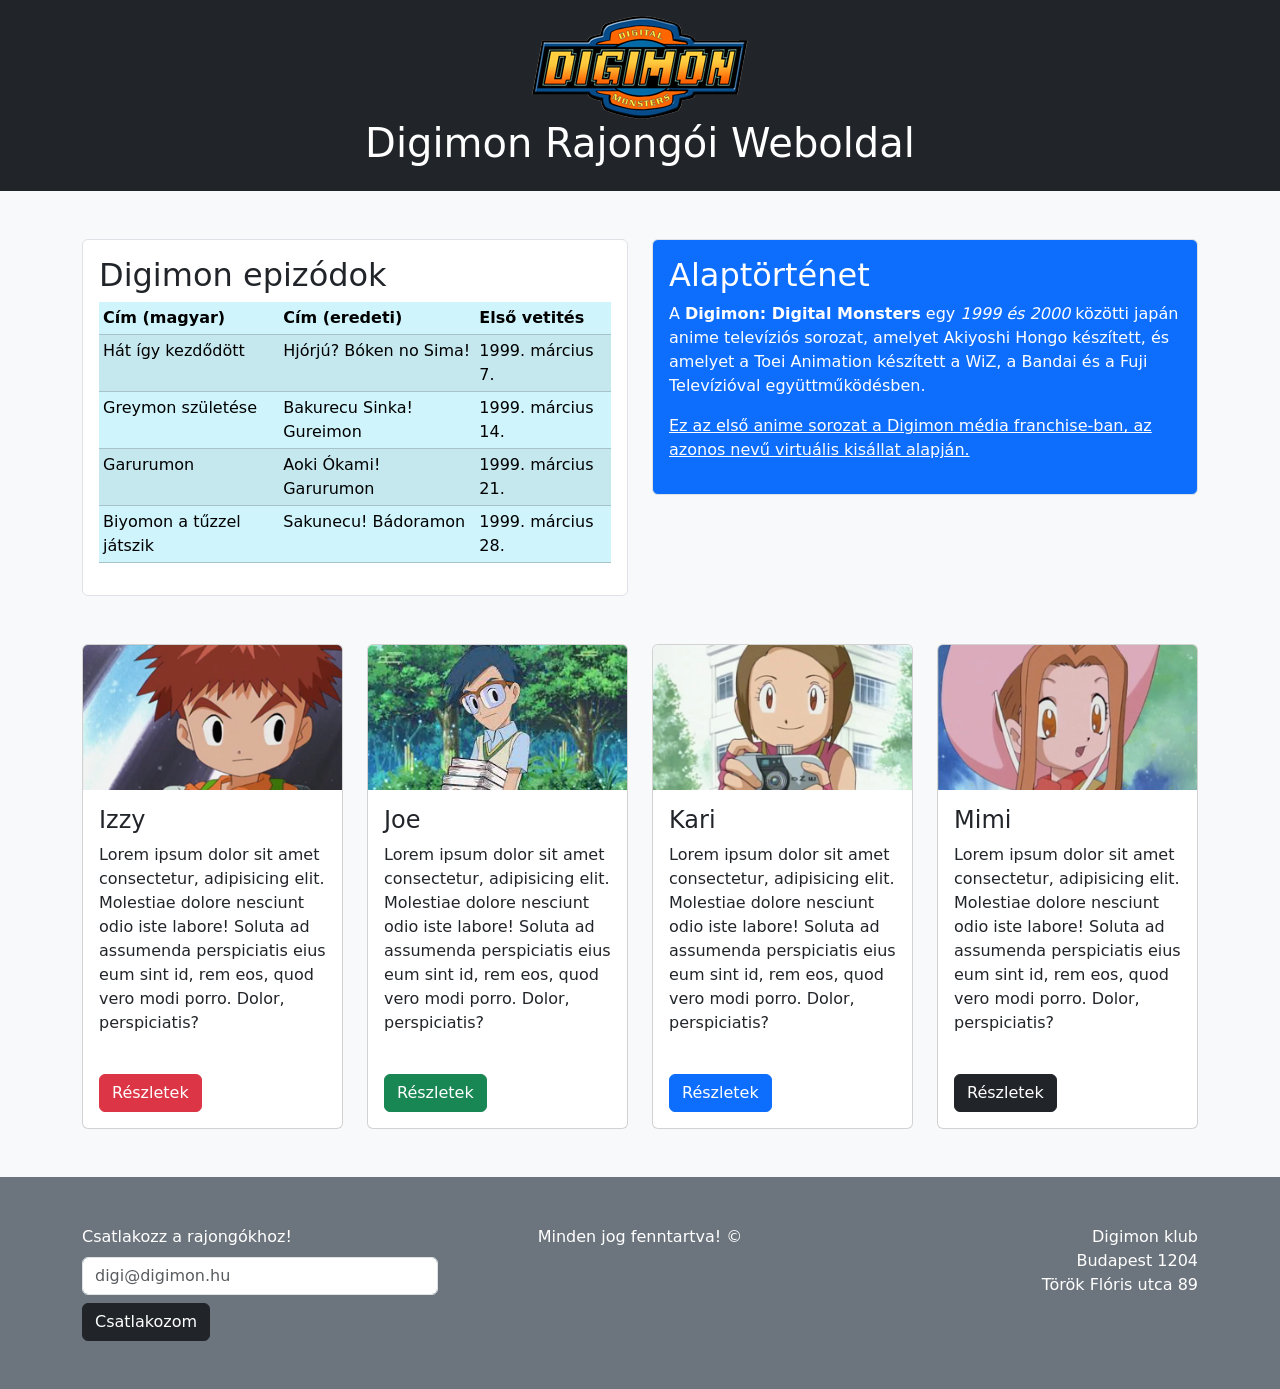
<file: web/digimon/megoldas/index.html>
<!DOCTYPE html>
<html lang="hu">
<head>
    <meta charset="UTF-8">
    <meta http-equiv="X-UA-Compatible" content="IE=edge">
    <meta name="viewport" content="width=device-width, initial-scale=1.0">
    <title>DIGIMON</title>
    <link href="https://cdn.jsdelivr.net/npm/bootstrap@5.1.3/dist/css/bootstrap.min.css" rel="stylesheet">
    <link rel="stylesheet" href="style.css">
</head>
<body class="bg-light">
    <header class="container-fluid bg-dark">
        <div class="row">
            <div class="col-12">
                <div class="text-center pt-3 pb-3">
                    <img src="./img/digimon-logo.png" alt="DIGIMON Logo" title="DIGIMON Logo" class="img-fluid">
                    <h1 class="text-white">Digimon Rajongói Weboldal</h1>
                </div>
            </div>
        </div>
    </header>


    <section class="container mt-5">
        <div class="row">
            <div class="col-12 col-md-6">
                <div class="bg-white p-3 rounded text-dark border">
                    <h2>Digimon epizódok</h2>
                    <div class="table-responsive">
                        <table class="table table-sm table-info table-striped table-hover">
                            <thead>
                                <tr>
                                    <th>Cím (magyar)</th>
                                    <th>Cím (eredeti) </th>
                                    <th>Első vetités</th>
                                </tr>
                            </thead>
                            <tbody>
                                <tr>
                                    <td>Hát így kezdődött </td>
                                    <td>Hjórjú? Bóken no Sima!</td>
                                    <td>1999. március 7.</td>
                                </tr>
                                <tr>
                                    <td>Greymon születése </td>
                                    <td>Bakurecu Sinka! Gureimon</td>
                                    <td>1999. március 14.</td>
                                </tr>
                                <tr>
                                    <td>Garurumon </td>
                                    <td>Aoki Ókami! Garurumon</td>
                                    <td>1999. március 21.</td>
                                </tr>
                                <tr>
                                    <td>Biyomon a tűzzel játszik </td>
                                    <td>Sakunecu! Bádoramon</td>
                                    <td>1999. március 28.</td>
                                </tr>
                            </tbody>
                        </table>
                    </div>
                </div>
            </div>
            <div class="col-12 col-md-6">
                <div class="bg-primary p-3 rounded text-white border">
                    <h2>Alaptörténet</h2>
                    <p>A <b>Digimon: Digital Monsters</b> egy <i>1999 és 2000</i> közötti japán anime televíziós sorozat, 
                        amelyet Akiyoshi Hongo készített, és amelyet a Toei Animation készített a WiZ, a 
                        Bandai és a Fuji Televízióval együttműködésben.</p> 
                        <p><u>Ez az első anime sorozat a 
                        Digimon média franchise-ban, az azonos nevű virtuális kisállat alapján.</u></p>
                   
                </div>
            </div>
        </div>
    </section>

    <main class="container">
        <div class="row">
            <div class="col-12 col-md-6 col-lg-3">
                <div class="card  mt-5 ">
                    <img class="card-img-top" src="./img/izzy.png" alt="Izzy" title="Izzy">
                    <div class="card-body ">
                      <h4 class="card-title">Izzy</h4>
                      <p class="card-text cbMinH">
                          Lorem ipsum dolor sit amet consectetur, adipisicing elit. Molestiae dolore
                           nesciunt odio iste labore! Soluta ad assumenda perspiciatis eius eum sint 
                           id, rem eos, quod vero modi porro. Dolor, perspiciatis?
                      </p>
                      <a href="#" class="btn btn-danger">Részletek</a>
                    </div>
                  </div>
            </div>
            <div class="col-12 col-md-6 col-lg-3">
                <div class="card mt-5 ">
                    <img class="card-img-top" src="./img/joe_kido.jpg" alt="Joe" title="Joe">
                    <div class="card-body ">
                      <h4 class="card-title">Joe</h4>
                      <p class="card-text cbMinH">
                        Lorem ipsum dolor sit amet consectetur, adipisicing elit. Molestiae dolore
                        nesciunt odio iste labore! Soluta ad assumenda perspiciatis eius eum sint 
                        id, rem eos, quod vero modi porro. Dolor, perspiciatis?</p>
                      <a href="#" class="btn btn-success">Részletek</a>
                    </div>
                  </div>
            </div>
            <div class="col-12 col-md-6 col-lg-3">
                <div class="card mt-5 ">
                    <img class="card-img-top" src="./img/kari_mamiya.png" alt="Kari" title="Kari">
                    <div class="card-body ">
                      <h4 class="card-title">Kari</h4>
                      <p class="card-text cbMinH">
                        Lorem ipsum dolor sit amet consectetur, adipisicing elit. Molestiae dolore
                        nesciunt odio iste labore! Soluta ad assumenda perspiciatis eius eum sint 
                        id, rem eos, quod vero modi porro. Dolor, perspiciatis?</p>
                      <a href="#" class="btn btn-primary">Részletek</a>
                    </div>
                  </div>
            </div>
            <div class="col-12 col-md-6 col-lg-3">
                <div class="card mt-5">
                    <img class="card-img-top" src="./img/mimi_tachikawa.png" alt="Mimi" title="Mimi">
                    <div class="card-body ">
                      <h4 class="card-title">Mimi</h4>
                      <p class="card-text cbMinH">
                        Lorem ipsum dolor sit amet consectetur, adipisicing elit. Molestiae dolore
                        nesciunt odio iste labore! Soluta ad assumenda perspiciatis eius eum sint 
                        id, rem eos, quod vero modi porro. Dolor, perspiciatis?</p>
                      <a href="#" class="btn btn-dark">Részletek</a>
                    </div>
                  </div>
            </div>
        </div>
    </main>

    


    <footer class="contaiener-fluid bg-secondary mt-5">
        <div class="container">
            <div class="row pt-5 pb-5 text-white">
                <div class="col-12 col-md-4">
                    <div class="text-left">
                        <form>
                            Csatlakozz a rajongókhoz!
                            <div class="mt-2">
                                <input type="email" placeholder="digi@digimon.hu" class="form-control">
                            </div>
                            <button onclick="alert('Hurrű! Rajongó lettél!');" type="button" class="btn btn-dark mt-2">Csatlakozom</button>
                        </form>
                        
                    </div>
                </div>
                <div class="col-12 col-md-4">
                    <div class="text-center">
                        Minden jog fenntartva! &copy;
                    </div>
                </div>
                <div class="col-12 col-md-4">
                    <div class="text-center text-md-end">
                        Digimon klub<br>
                        Budapest 1204<br>
                        Török Flóris utca 89
                    </div>
                </div>
            </div>
        </div>
    </footer>
</body>
</html>
</file>
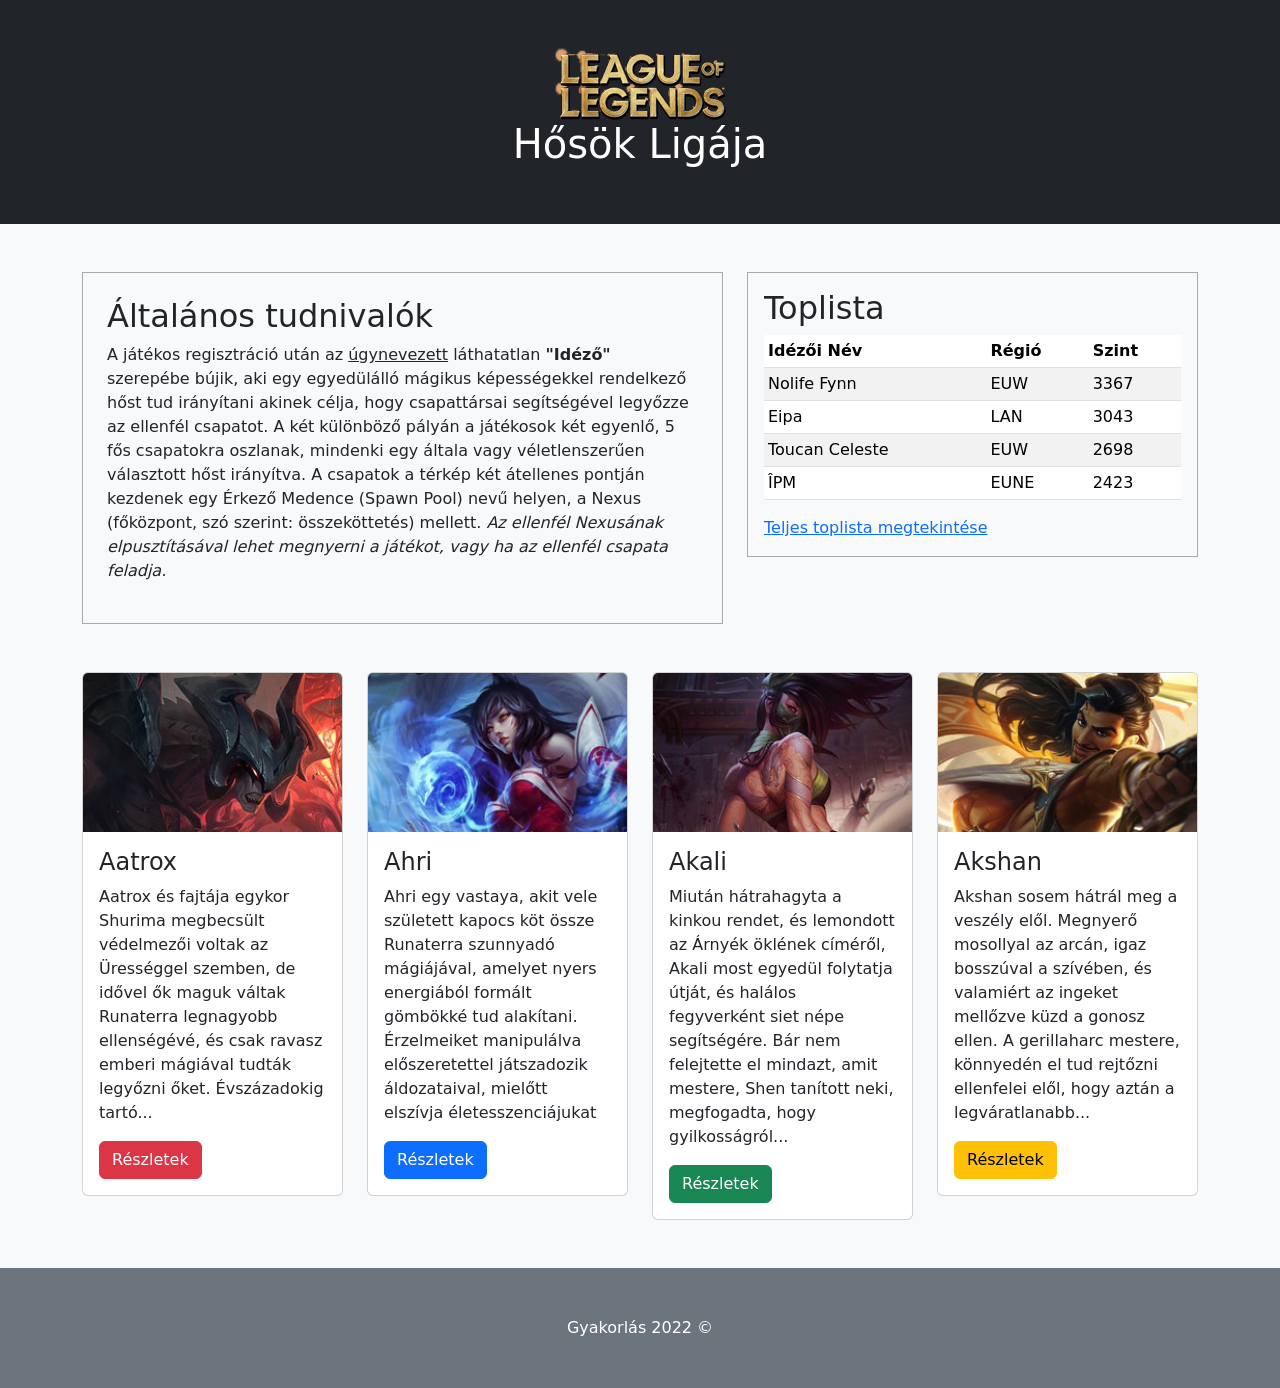
<file: web/leagueOfLegends/megoldas/index.html>
<!DOCTYPE html>
    <html lang="hu">
    <head>
        <meta charset="UTF-8">
        <meta http-equiv="X-UA-Compatible" content="IE=edge">
        <meta name="viewport" content="width=device-width, initial-scale=1.0">
        <title>League Of Legends</title>
        <link href="https://cdn.jsdelivr.net/npm/bootstrap@5.1.3/dist/css/bootstrap.min.css" rel="stylesheet">
        <script src="https://cdn.jsdelivr.net/npm/bootstrap@5.1.3/dist/js/bootstrap.bundle.min.js"></script>
        <link rel="stylesheet" href="style.css">
    </head>
    <body class="bg-light">
        <header class="container-fluid bg-dark">
            <div class="container">
                <div class="row">
                    <div class="col-12">
                        <div class="pt-5 pb-5 text-center">
                            <img src="./img/lol-logo.png" class="img-fluid" alt="LOL logo" title="LOL logo">
                            <h1 class="text-white">Hősök Ligája</h1>
                        </div>
                    </div>
                </div>
            </div>
        </header>

        <main class="container">
            <div class="row">
                <div class="col-12 col-lg-7">
                    <div class=" p-4  mt-5 myBorder">
                        <h2>Általános tudnivalók</h2>
                        <p>A játékos regisztráció után az <u>úgynevezett</u> láthatatlan <b>"Idéző"</b> 
                            szerepébe bújik, aki egy egyedülálló mágikus képességekkel rendelkező hőst 
                            tud irányítani akinek célja, hogy csapattársai segítségével legyőzze az 
                            ellenfél csapatot. A két különböző pályán a játékosok két egyenlő, 
                            5 fős csapatokra oszlanak, mindenki egy általa vagy véletlenszerűen 
                            választott hőst irányítva. A csapatok a térkép két átellenes pontján 
                            kezdenek egy Érkező Medence (Spawn Pool) nevű helyen, a Nexus 
                            (főközpont, szó szerint: összeköttetés) mellett. <i>Az ellenfél Nexusának 
                            elpusztításával lehet megnyerni a játékot, vagy ha az ellenfél csapata 
                            feladja.</i></p>
                    </div>
                </div>
                <div class="col-12 col-lg-5">
                    <div class="p-3 mt-5 myBorder">
                        <div class="table-responsive">
                            <h2>Toplista</h2>
                            <table class="table  table-sm table-hover table-striped">
                                <thead>
                                    <tr>
                                        <th>Idézői Név</th>
                                        <th>Régió</th>
                                        <th>Szint</th>
                                    </tr>
                                </thead>
                                <tbody>
                                    <tr>
                                        <td>Nolife Fynn</td>
                                        <td>EUW</td>
                                        <td>3367</td>
                                    </tr>
                                    <tr>
                                        <td>Eipa</td>
                                        <td>LAN</td>
                                        <td>3043</td>
                                    </tr>
                                    <tr>
                                        <td>Toucan Celeste</td>
                                        <td>EUW</td>
                                        <td>2698</td>
                                    </tr>
                                    <tr>
                                        <td>ÎPM</td>
                                        <td>EUNE</td>
                                        <td>2423</td>
                                    </tr>
                                </tbody>
                            </table>
                        </div>
                        <a href="https://lols.gg/hu/leaderboards/level/all/" target="_blank">Teljes toplista megtekintése</a>
                    </div>
                </div>
            </div>
        </main>


        <section class="container ">
            <div class="row">
                <div class="col-12 col-md-6 col-lg-3">
                    <div class="card mt-5 myCard">
                        <img class="card-img-top" src="./img/aatrox.jpg" alt="Aatrox">
                        <div class="card-body">
                          <h4 class="card-title">Aatrox</h4>
                          <p class="card-text">Aatrox és fajtája egykor Shurima megbecsült védelmezői voltak az Ürességgel szemben, de idővel ők maguk váltak Runaterra legnagyobb ellenségévé, és csak ravasz emberi mágiával tudták legyőzni őket. Évszázadokig tartó...</p>
                          <a href="#" class="btn btn-danger">Részletek</a>
                        </div>
                      </div>
                </div>
                <div class="col-12 col-md-6 col-lg-3">
                    <div class="card mt-5 myCard">
                        <img class="card-img-top" src="./img/ahri.jpg" alt="Ahri">
                        <div class="card-body">
                          <h4 class="card-title">Ahri</h4>
                          <p class="card-text">Ahri egy vastaya, akit vele született kapocs köt össze Runaterra szunnyadó mágiájával, amelyet nyers energiából formált gömbökké tud alakítani. Érzelmeiket manipulálva előszeretettel játszadozik áldozataival, mielőtt elszívja életesszenciájukat</p>
                          <a href="#" class="btn btn-primary">Részletek</a>
                        </div>
                      </div>
                </div>
                <div class="col-12 col-md-6 col-lg-3">
                    <div class="card mt-5 myCard">
                        <img class="card-img-top" src="./img/akali.jpg" alt="Akali">
                        <div class="card-body">
                          <h4 class="card-title">Akali</h4>
                          <p class="card-text">Miután hátrahagyta a kinkou rendet, és lemondott az Árnyék öklének címéről, Akali most egyedül folytatja útját, és halálos fegyverként siet népe segítségére. Bár nem felejtette el mindazt, amit mestere, Shen tanított neki, megfogadta, hogy gyilkosságról...</p>
                          <a href="#" class="btn btn-success">Részletek</a>
                        </div>
                      </div>
                </div>
                <div class="col-12 col-md-6 col-lg-3">
                    <div class="card mt-5 myCard">
                        <img class="card-img-top" src="./img/akshan_v2.jpg" alt="Akshan">
                        <div class="card-body">
                          <h4 class="card-title">Akshan</h4>
                          <p class="card-text">Akshan sosem hátrál meg a veszély elől. Megnyerő mosollyal az arcán, igaz bosszúval a szívében, és valamiért az ingeket mellőzve küzd a gonosz ellen. A gerillaharc mestere, könnyedén el tud rejtőzni ellenfelei elől, hogy aztán a legváratlanabb...</p>
                          <a href="#" class="btn btn-warning">Részletek</a>
                        </div>
                      </div>
                </div>
            </div>
        </section>

        <footer class="container-fluid bg-secondary mt-5">
            <div class="container">
                <div class="row">
                    <div class="col-12 text-center text-white pt-5 pb-5">
                        Gyakorlás 2022 &copy;
                    </div>
                </div>
            </div>
        </footer>
    </body>
    </html>
</file>
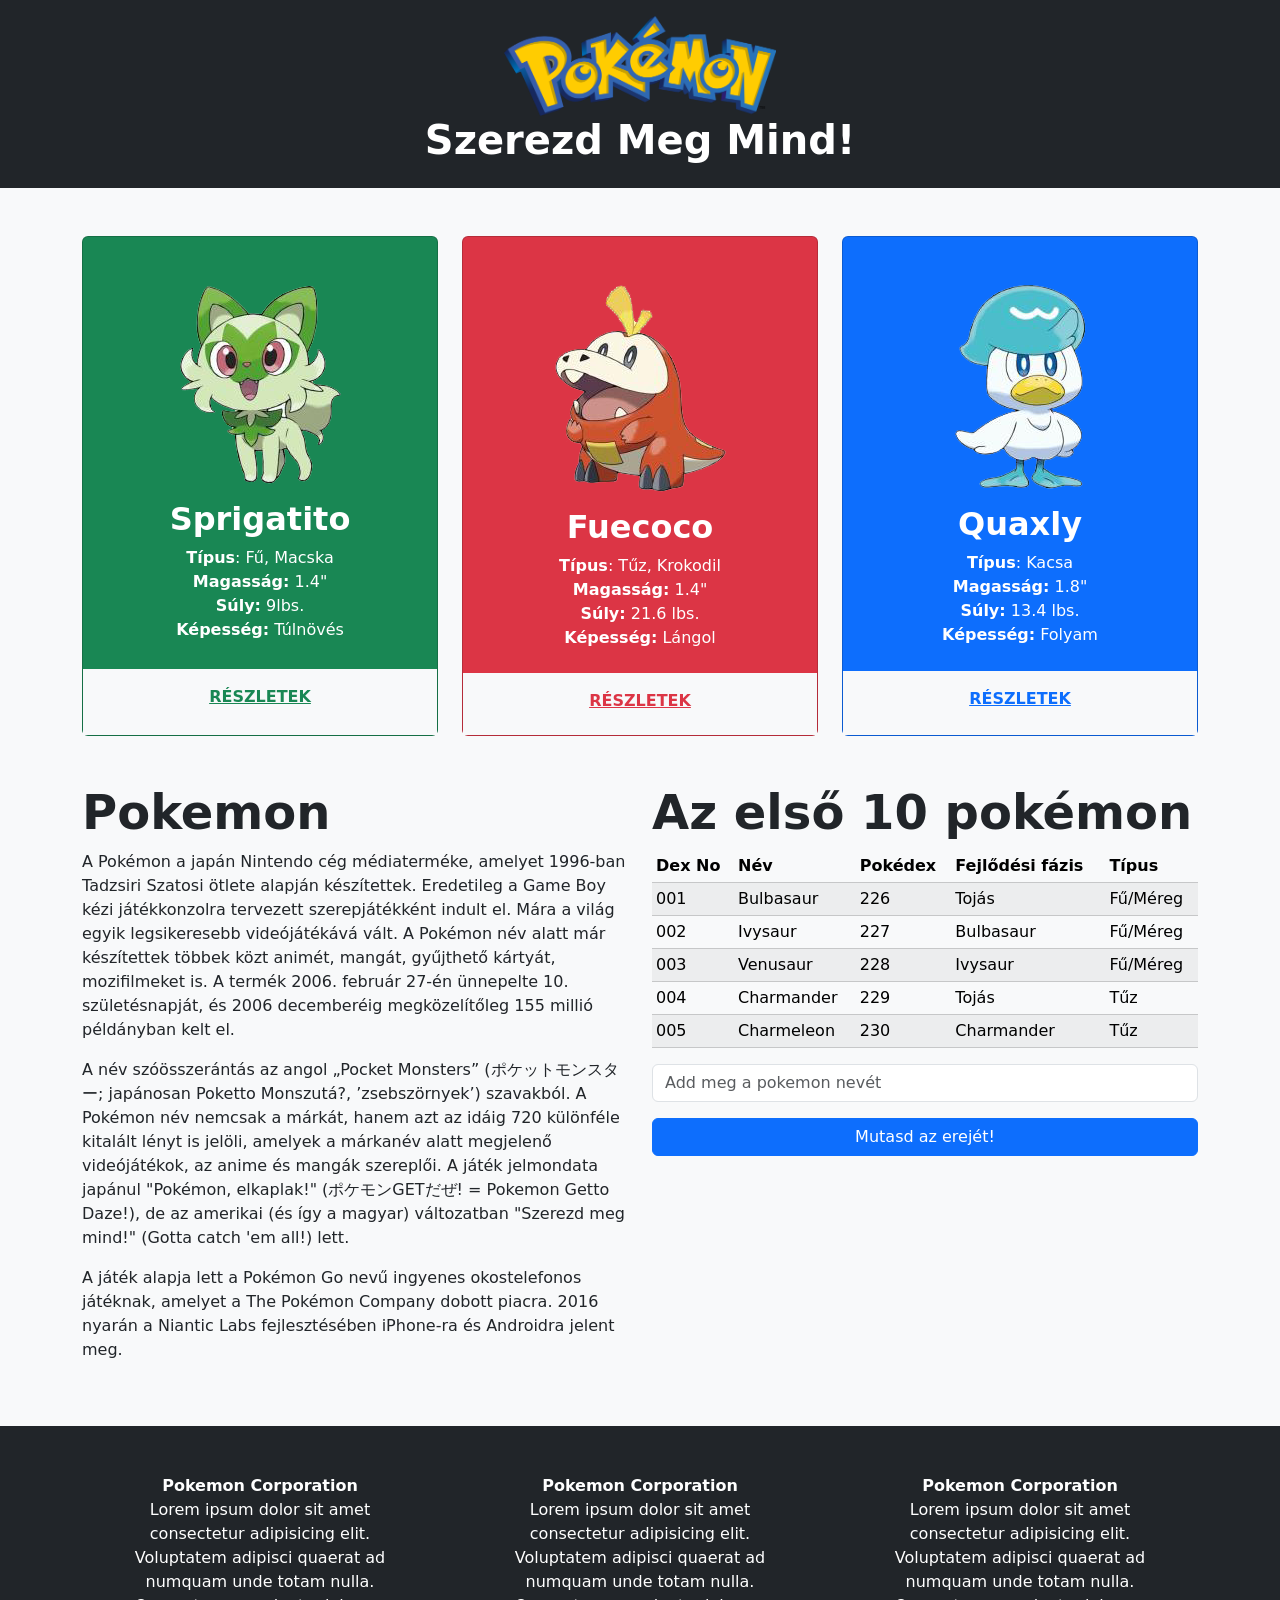
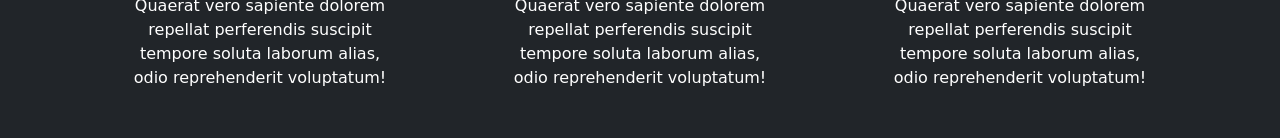
<file: web/pokemon/megoldas/index.html>
<!DOCTYPE html>
<html lang="hu">
<head>
    <meta charset="UTF-8">
    <meta http-equiv="X-UA-Compatible" content="IE=edge">
    <meta name="viewport" content="width=device-width, initial-scale=1.0">
    <title>Pokemon</title>
    <link href="https://cdn.jsdelivr.net/npm/bootstrap@5.1.3/dist/css/bootstrap.min.css" rel="stylesheet">
    <script src="https://cdn.jsdelivr.net/npm/bootstrap@5.1.3/dist/js/bootstrap.bundle.min.js"></script>
    <link rel="stylesheet" href="style.css">
</head>
<body class="bg-light">
    <div class="container-fluid bg-dark">
        <div class="row">
            <div class="col-12 text-center">
                <div class="p-3">
                    <img src="./img/pokemonLogo.png" height="100px" alt="Logo">
                    <h1 class="text-white fw-bold">Szerezd Meg Mind!</h1>
                </div>
            </div>
        </div>
    </div>

    <main class="container ">
        <div class="row">
            <div class="col-12 col-md-4 ">
                <div class="card mt-5 bg-success text-white myHeight">
                    <div class="text-center pt-5">
                        <img src="./img/pok1.png" alt="Pokemon 1">
                    </div>
                    <div class="card-body text-center">
                        <h3 class="fw-bold mySize">Sprigatito</h3>
                        <b>Típus</b>: Fű, Macska<br>
                        <b>Magasság:</b> 1.4"<br>
                        <b>Súly:</b>  9lbs.<br>
                        <b>Képesség:</b> Túlnövés
                    </div>
                    <div class="card-body text-center bg-light">
                       <a href="#" class="text-success fw-bold">RÉSZLETEK</a>
                    </div>
                </div>
            </div>
            <div class="col-12 col-md-4 ">
                <div class="card mt-5 bg-danger text-white myHeight">
                    <div class="text-center pt-5">
                        <img src="./img/pok2.png" alt="Pokemon 2">
                    </div>
                    <div class="card-body text-center">
                        <h3 class="fw-bold mySize">Fuecoco</h3>
                        <b>Típus</b>: Tűz, Krokodil<br>
                        <b>Magasság:</b> 1.4"<br>
                        <b>Súly:</b>  21.6 lbs.<br>
                        <b>Képesség:</b> Lángol
                    </div>
                    <div class="card-body text-center bg-light">
                       <a href="#" class="text-danger fw-bold">RÉSZLETEK</a>
                    </div>
                </div>
            </div>
            <div class="col-12 col-md-4 ">
                <div class="card mt-5 bg-primary text-white myHeight">
                    <div class="text-center pt-5">
                        <img src="./img/pok3.png" alt="Pokemon 3">
                    </div>
                    <div class="card-body text-center">
                        <h3 class="fw-bold mySize">Quaxly</h3>
                        <b>Típus</b>: Kacsa<br>
                        <b>Magasság:</b> 1.8"<br>
                        <b>Súly:</b>  13.4 lbs.<br>
                        <b>Képesség:</b> Folyam
                    </div>
                    <div class="card-body text-center bg-light">
                       <a href="#" class="text-primary fw-bold">RÉSZLETEK</a>
                    </div>
                </div>
            </div>
        </div>
    </main>

    <div class="container mt-5">
        <div class="row">
            <div class="col-12 col-md-6">
                <div>
                    <h4 class="display-5 fw-bold">Pokemon</h4>
                    <p>A Pokémon a japán Nintendo cég médiaterméke, amelyet 1996-ban Tadzsiri Szatosi ötlete alapján készítettek. Eredetileg a Game Boy kézi játékkonzolra tervezett szerepjátékként indult el. Mára a világ egyik legsikeresebb videójátékává vált. A Pokémon név alatt már készítettek többek közt animét, mangát, gyűjthető kártyát, mozifilmeket is. A termék 2006. február 27-én ünnepelte 10. születésnapját, és 2006 decemberéig megközelítőleg 155 millió példányban kelt el.</p>

                    <p>A név szóösszerántás az angol „Pocket Monsters” (ポケットモンスター; japánosan Poketto Monszutá?, ’zsebszörnyek’) szavakból. A Pokémon név nemcsak a márkát, hanem azt az idáig 720 különféle kitalált lényt is jelöli, amelyek a márkanév alatt megjelenő videójátékok, az anime és mangák szereplői. A játék jelmondata japánul "Pokémon, elkaplak!" (ポケモンGETだぜ! = Pokemon Getto Daze!), de az amerikai (és így a magyar) változatban "Szerezd meg mind!" (Gotta catch 'em all!) lett.</p>
                    
                    <p>A játék alapja lett a Pokémon Go nevű ingyenes okostelefonos játéknak, amelyet a The Pokémon Company dobott piacra. 2016 nyarán a Niantic Labs fejlesztésében iPhone-ra és Androidra jelent meg.</p> 
                </div>
            </div>
            <div class="col-12 col-md-6">
                <div class="table-responsive">
                    <h4 class="display-5 fw-bold">Az első 10 pokémon</h4>
                    <table class="table table-sm table-striped table-light">
                        <thead>
                            <tr>
                                <th>Dex No</th>
                                <th>Név</th>
                                <th>Pokédex</th>
                                <th>Fejlődési fázis</th>
                                <th>Típus</th>
                            </tr>
                        </thead>
                        <tbody>
                            <tr>
                                <td>001</td>
                                <td>Bulbasaur</td>
                                <td>226</td>
                                <td>Tojás</td>
                                <td>Fű/Méreg </td>
                            </tr>
                            <tr>
                                <td>002</td>
                                <td>Ivysaur</td>
                                <td>227</td>
                                <td>Bulbasaur</td>
                                <td>Fű/Méreg </td>
                            </tr>
                            <tr>
                                <td>003</td>
                                <td>Venusaur</td>
                                <td>228</td>
                                <td>Ivysaur</td>
                                <td>Fű/Méreg </td>
                            </tr>
                            <tr>
                                <td>004</td>
                                <td>Charmander</td>
                                <td>229</td>
                                <td>Tojás</td>
                                <td>Tűz </td>
                            </tr>
                            <tr>
                                <td>005</td>
                                <td>Charmeleon</td>
                                <td>230</td>
                                <td>Charmander</td>
                                <td>Tűz </td>
                            </tr>
                        </tbody>
                    </table>
                </div>
                <input type="text" placeholder="Add meg a pokemon nevét" id="nev" class="form-control">
                <div class="d-grid">
                    <button type="button" onclick="mutasd();" class="btn btn-block btn-primary mt-3 ">Mutasd az erejét!</button>
                </div>
            </div>
        </div>
    </div>

    <footer class="container-fluid bg-dark text-white mt-5">
        <div class="container">
            <div class="row">
                <div class="col-12 col-md-4 text-center">
                    <div class="p-5">
                        <b>Pokemon Corporation</b><br>
                        Lorem ipsum dolor sit amet consectetur adipisicing elit. Voluptatem adipisci quaerat ad numquam unde totam nulla. Quaerat vero sapiente dolorem repellat perferendis suscipit tempore soluta laborum alias, odio reprehenderit voluptatum!
                    </div>
                </div>
                <div class="col-12 col-md-4 text-center">
                    <div class="p-5">
                        <b>Pokemon Corporation</b><br>
                        Lorem ipsum dolor sit amet consectetur adipisicing elit. Voluptatem adipisci quaerat ad numquam unde totam nulla. Quaerat vero sapiente dolorem repellat perferendis suscipit tempore soluta laborum alias, odio reprehenderit voluptatum!
                    </div>
                </div>
                <div class="col-12 col-md-4 text-center">
                    <div class="p-5">
                        <b>Pokemon Corporation</b><br>
                        Lorem ipsum dolor sit amet consectetur adipisicing elit. Voluptatem adipisci quaerat ad numquam unde totam nulla. Quaerat vero sapiente dolorem repellat perferendis suscipit tempore soluta laborum alias, odio reprehenderit voluptatum!
                    </div>
                </div>
            </div>
        </div>
    </footer>
    <script>
        function mutasd(){
            myName = document.getElementById("nev").value;
            alert("A(z) "+myName+" ereje: 3000");
        }
    </script>
</body>
</html>
</file>
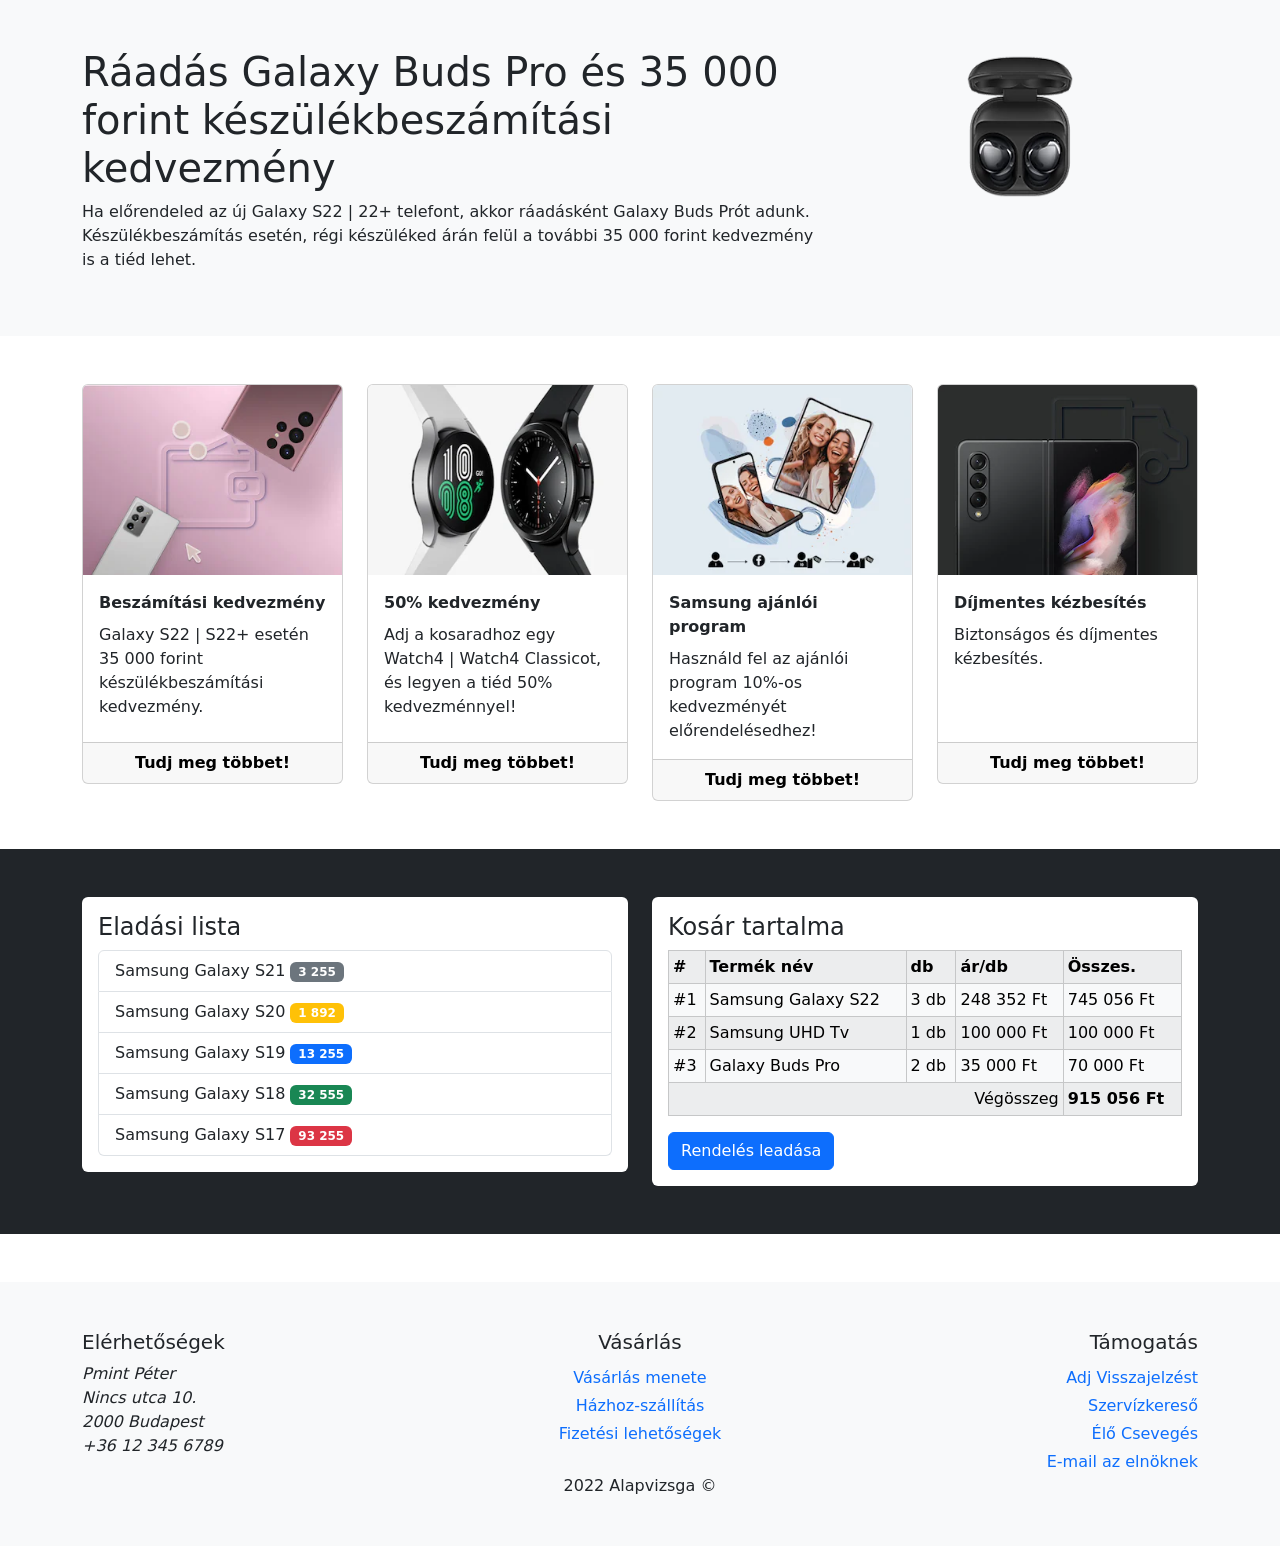
<file: web/samsungBuds/megoldas/index.html>
<!DOCTYPE html>
<html lang="hu">
<head>
    <meta charset="UTF-8">
    <meta http-equiv="X-UA-Compatible" content="IE=edge">
    <meta name="viewport" content="width=device-width, initial-scale=1.0">
    <title>Samsung Buds</title>
    <link href="https://cdn.jsdelivr.net/npm/bootstrap@5.1.3/dist/css/bootstrap.min.css" rel="stylesheet">
    <script src="https://cdn.jsdelivr.net/npm/bootstrap@5.1.3/dist/js/bootstrap.bundle.min.js"></script>
    <link rel="stylesheet" href="style.css">
</head>
<body>
    <!--Jumbotron-->
    <div class="container-fluid bg-light">
        <div class="container pt-5 pb-5">
            <div class="row">
                <div class="col-12 col-md-8">
                    <div>
                        <h1>Ráadás Galaxy Buds Pro és 35 000 forint készülékbeszámítási kedvezmény</h1>
                        <p>Ha előrendeled az új Galaxy S22 | 22+ telefont, akkor ráadásként Galaxy Buds Prót adunk. Készülékbeszámítás esetén, régi készüléked árán felül a további 35 000 forint kedvezmény is a tiéd lehet.</p> 
                    </div>
                </div>
                <div class="col-12 col-md-4">
                    <div>
                        <img src="./img/galaxyBudsPro.webp" alt="Galaxy Buds Pro" title="Galaxy Buds Pro" class="img-fluid">
                    </div>
                </div>
            </div>
        </div>
    </div>

    <!-- Kártyák -->
    <div class="container">
        <div class="row">
            <div class="col-12 col-md-6 col-lg-3">
                <div class="card cardHeight  mt-5">
                    <img src="./img/card1.webp" class="card-img-top" alt="teszt" title="teszt">
                    <div class="card-body">
                      <p class="card-title fw-bold">Beszámítási kedvezmény</p>
                      <p class="card-text">Galaxy S22 | S22+ esetén<br>35 000 forint készülékbeszámítási kedvezmény.</p>
                    </div>
                    <div class="card-footer text-center myCardFooter">
                        <a href="#">Tudj meg többet!</a>
                    </div>
                </div>
            </div>
            <div class="col-12 col-md-6 col-lg-3">
                <div class="card cardHeight  mt-5">
                    <img src="./img/card2.webp" class="card-img-top" alt="teszt" title="teszt">
                    <div class="card-body">
                      <p class="card-title fw-bold">50% kedvezmény</p>
                      <p class="card-text">Adj a kosaradhoz egy Watch4 | Watch4 Classicot, és legyen a tiéd 50% kedvezménnyel!</p>
                    </div>
                    <div class="card-footer text-center myCardFooter">
                        <a href="#">Tudj meg többet!</a>
                    </div>
                </div>
            </div>
            <div class="col-12 col-md-6 col-lg-3">
                <div class="card cardHeight  mt-5">
                    <img src="./img/card3.webp" class="card-img-top" alt="teszt" title="teszt">
                    <div class="card-body">
                        <p class="card-title fw-bold">Samsung ajánlói program</p>
                      <p class="card-text">Használd fel az ajánlói program 10%-os kedvezményét előrendelésedhez!</p>
                    </div>
                    <div class="card-footer text-center myCardFooter">
                        <a href="#">Tudj meg többet!</a>
                    </div>
                </div>
            </div>
            <div class="col-12 col-md-6 col-lg-3">
                <div class="card cardHeight  mt-5">
                    <img src="./img/card4.webp" class="card-img-top" alt="teszt" title="teszt">
                    <div class="card-body">
                        <p class="card-title fw-bold">Díjmentes kézbesítés</p>
                      <p class="card-text">Biztonságos és díjmentes kézbesítés.</p>
                    </div>
                    <div class="card-footer text-center myCardFooter">
                        <a href="#">Tudj meg többet!</a>
                    </div>
                </div>
            </div>
        </div>
    </div>


    <!--valami-->
    <div class="container-fluid bg-dark  mt-5 ">
        <div class="container">
            <div class="row">
                <div class="col-12 col-md-6 mt-5 mb-5">
                    <div class="p-3 bg-white text-dark rounded">
                        <h4>Eladási lista</h4>
                        <ul class="list-group">
                            <li class="list-group-item">Samsung Galaxy S21 <span class="badge bg-secondary">3 255</span></li>
                            <li class="list-group-item">Samsung Galaxy S20 <span class="badge bg-warning">1 892</span></li>
                            <li class="list-group-item">Samsung Galaxy S19 <span class="badge bg-primary">13 255</span></li>
                            <li class="list-group-item">Samsung Galaxy S18 <span class="badge bg-success">32 555</span></li>
                            <li class="list-group-item">Samsung Galaxy S17 <span class="badge bg-danger">93 255</span></li>
                        </ul> 
                    </div>
                </div>
                <div class="col-12 col-md-6 mt-5 mb-5">
                    <div class="p-3 bg-white text-dark rounded">
                        <h4>Kosár tartalma</h4>
                        <div class="table-responsive">
                        <table class="table table-light table-bordered table-sm table-striped table-hower">
                            <tr>
                               <th>#</th>
                               <th>Termék név</th>
                               <th>db</th>
                               <th>ár/db</th>
                               <th>Összes.</th> 
                            </tr>
                            <tr>
                                <td>#1</td>
                                <td>Samsung Galaxy S22</td>
                                <td>3 db</td>
                                <td>248 352 Ft</td>
                                <td>745 056 Ft</td>
                            </tr>
                            <tr>
                                <td>#2</td>
                                <td>Samsung UHD Tv</td>
                                <td>1 db</td>
                                <td>100 000 Ft</td>
                                <td>100 000 Ft</td>
                            </tr>
                            <tr>
                                <td>#3</td>
                                <td>Galaxy Buds Pro</td>
                                <td>2 db</td>
                                <td>35 000 Ft</td>
                                <td>70 000 Ft</td>
                            </tr>
                            <tr>
                                <td colspan="4" class="text-end">Végösszeg</td>
                                <td class="fw-bold">915 056 Ft</td>
                            </tr>
                        </table>
                        </div>
                        <button class="btn btn-primary" onclick="alert('A rendelés sikeresen leadva!');">Rendelés leadása</button>
                    </div>
                </div>
            </div>
        </div>
    </div>

    <!--foooter-->
    <footer class="container-fluid mt-5 bg-light">
        <div class="container pt-5 pb-5">
            <div class="row">
                <div class="col-12 col-md-4">
                    <div class="text-center text-md-start">
                        <h5>Elérhetőségek</h5>
                        <i>Pmint Péter<br>
                        Nincs utca 10.<br>
                        2000 Budapest<br>
                        +36 12 345 6789</i>
                    </div>
                </div>
                <div class="col-12 col-md-4">
                    <div class="text-center">
                        <h5>Vásárlás</h5>
                        <a href="#">Vásárlás menete</a>
                        <a href="#">Házhoz-szállítás</a>
                        <a href="#">Fizetési lehetőségek</a>
                    </div>
                </div>
                <div class="col-12 col-md-4">
                    <div class="text-center text-md-end">
                        <h5>Támogatás</h5>
                        <a href="#">Adj Visszajelzést</a>
                        <a href="#">Szervízkereső</a>
                        <a href="#">Élő Csevegés</a>
                        <a href="#">E-mail az elnöknek</a>
                    </div>
                </div>
                <div class="col-12 text-center">
                    2022 Alapvizsga &copy;
                </div>
            </div>
        </div>
    </footer>


</body>
</html>
</file>
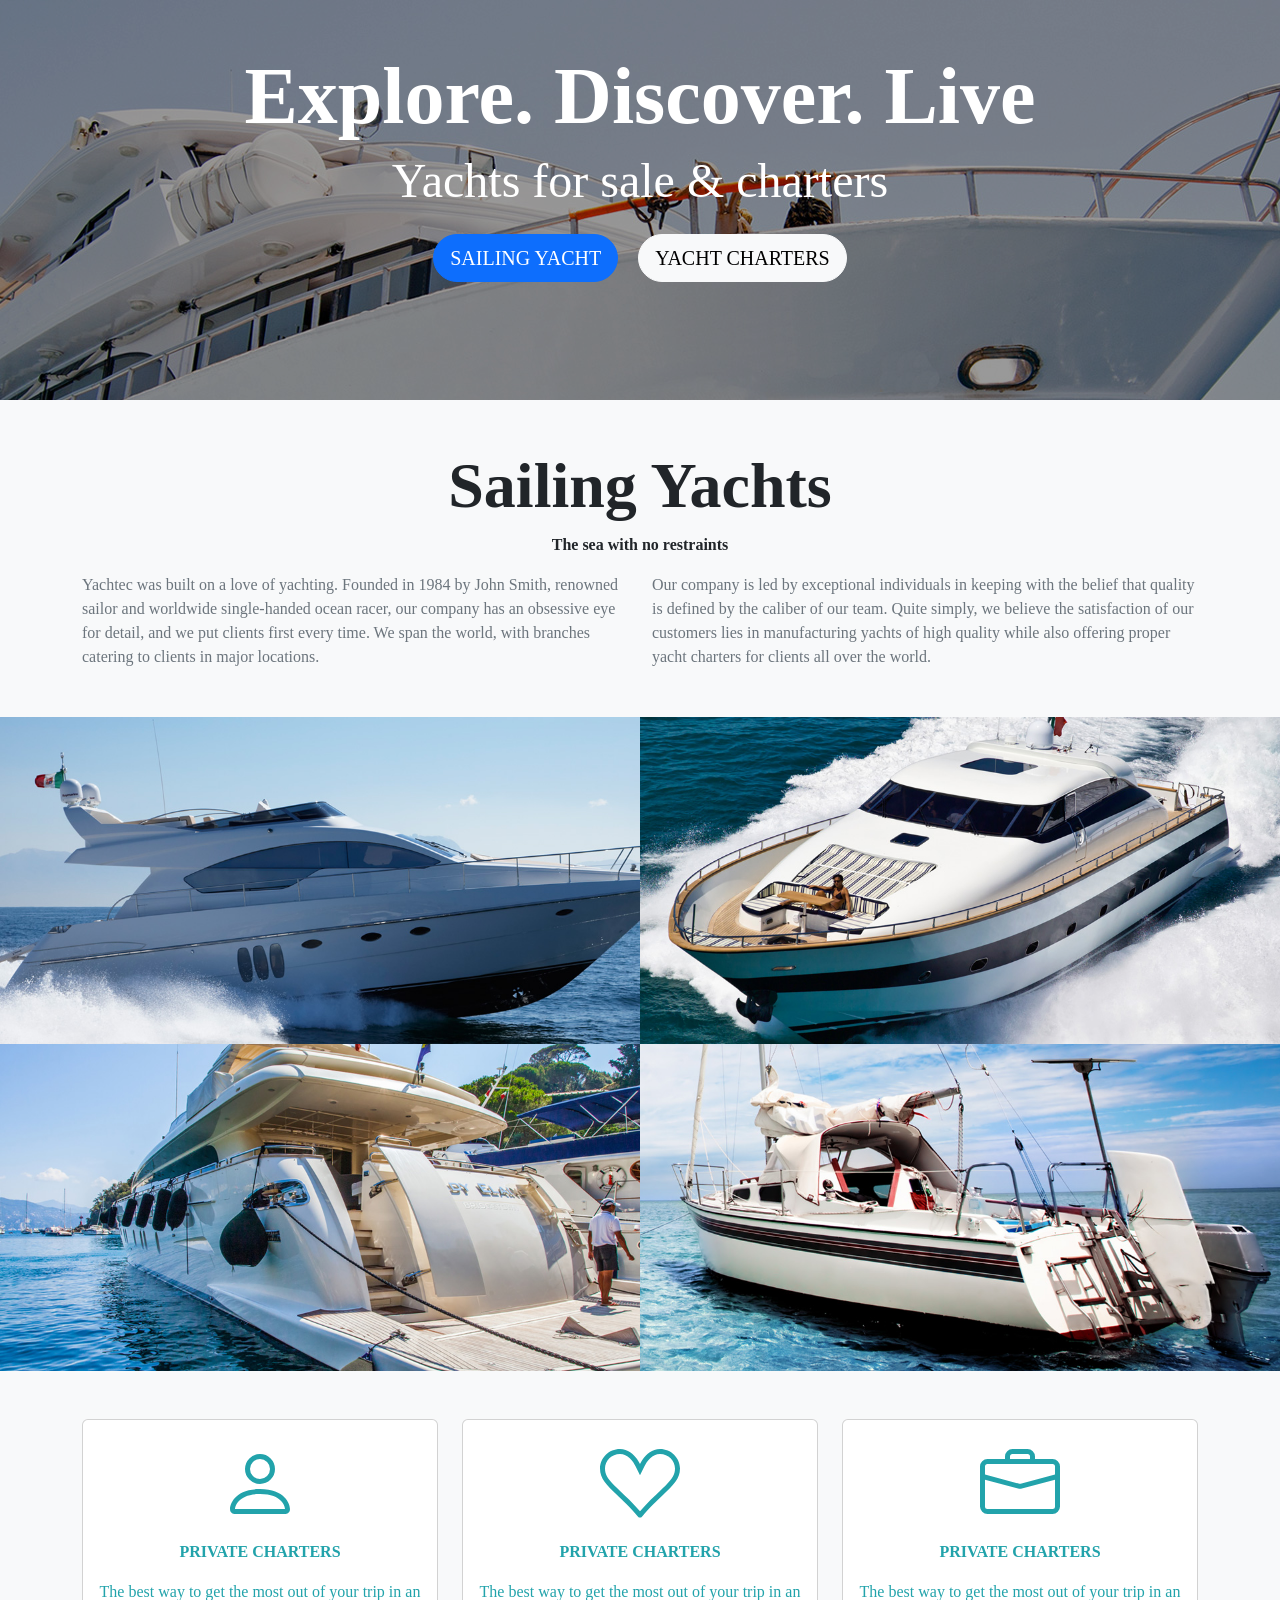
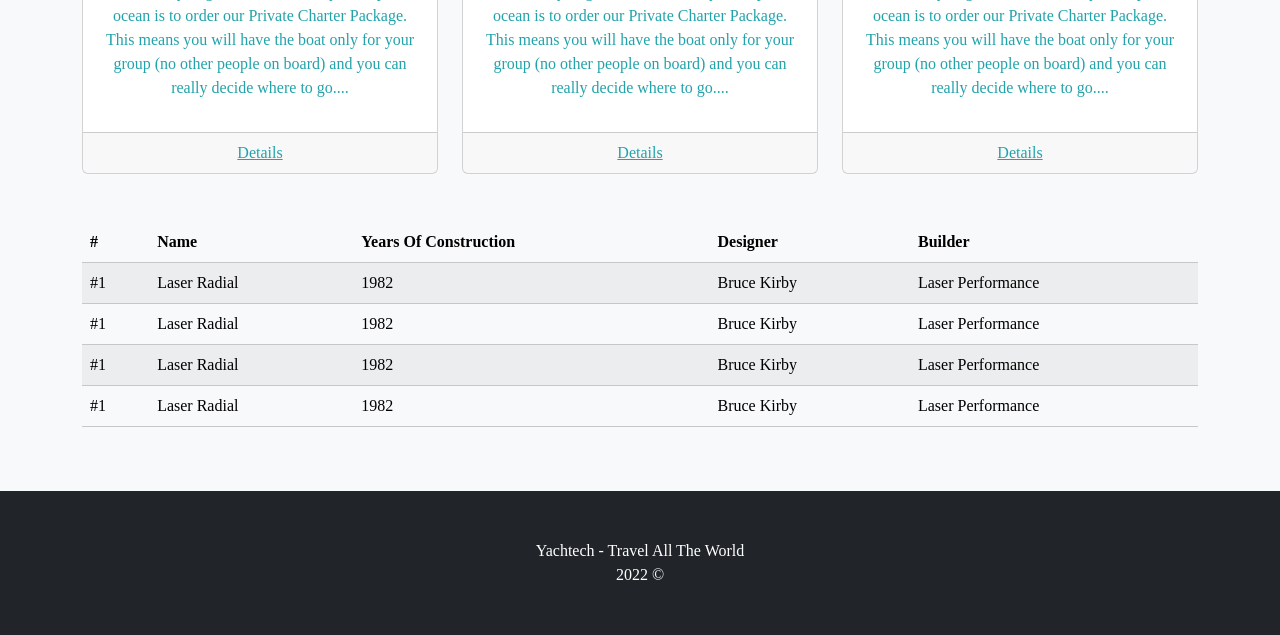
<file: web/yacht/megoldas/index.html>
<!DOCTYPE html>
<html lang="hu">
<head>
    <meta charset="UTF-8">
    <meta http-equiv="X-UA-Compatible" content="IE=edge">
    <meta name="viewport" content="width=device-width, initial-scale=1.0">
    <title>Travel</title>
    <link href="https://cdn.jsdelivr.net/npm/bootstrap@5.1.3/dist/css/bootstrap.min.css" rel="stylesheet">
    <script src="https://cdn.jsdelivr.net/npm/bootstrap@5.1.3/dist/js/bootstrap.bundle.min.js"></script>
    <link rel="stylesheet" href="style.css">
</head>
<body class="bg-light">
    <div class="container-fluid myHeader">
            <div class="container text-white">
                <div class="row">
                    <div class="col-12 text-center">
                        <div class="pt-5 pb-5">
                            <h1 class="display-1 fw-bold ">Explore. Discover. Live</h1>
                            <p class="display-5">Yachts for sale & charters</p>
                            <button class="m-2 rounded-pill btn btn-lg btn-primary">SAILING YACHT</button>
                            <button class="m-2 rounded-pill btn btn-lg btn-light">YACHT CHARTERS</button>
                        </div>
                    </div>
                </div>
            </div>
    </div>

    <main class="container mt-5">
        <div class="row">
            <div class="col-12">
                <div class="text-center">
                    <h2 class="display-3 fw-bold">Sailing Yachts</h2>
                    <p class="fw-bold">The sea with no restraints</p>
                </div>
            </div>
        </div>
        <div class="row">
            <div class="col-12 col-md-6">
                <div class="text-secondary mb-5">
                    Yachtec was built on a love of yachting. Founded in 1984 by John Smith, renowned sailor and worldwide single-handed ocean racer, our company has an obsessive eye for detail, and we put clients first every time. We span the world, with branches catering to clients in major locations.
                </div>
            </div>
            <div class="col-12 col-md-6">
                <div class="text-secondary mb-5">
                    Our company is led by exceptional individuals in keeping with the belief that quality is defined by the caliber of our team. Quite simply, we believe the satisfaction of our customers lies in manufacturing yachts of high quality while also offering proper yacht charters for clients all over the world.
                </div>
            </div>
        </div>
    </main>


    <div class="container-fluid">
        <div class="row">
            <div class="col-12 col-md-6 p-0">
                <img src="./img/kep1.jpg" class="img-fluid" alt="Yacht 1" title="Yacht 1">
            </div>
            <div class="col-12 col-md-6 p-0">
                <img src="./img/kep2.jpg" class="img-fluid" alt="Yacht 2" title="Yacht 2">
            </div>
            <div class="col-12 col-md-6 p-0">
                <img src="./img/kep3.jpg" class="img-fluid" alt="Yacht 3" title="Yacht 3">
            </div>
            <div class="col-12 col-md-6 p-0">
                <img src="./img/kep4.jpg" class="img-fluid" alt="Yacht 4" title="Yacht 4">
            </div>
        </div>
    </div>


    <div class="container ">
        <div class="row">
            <div class="col-12 col-md-4 ">
                <div class="card text-center mt-5 pt-4">
                      <svg class="card-img-top" xmlns="http://www.w3.org/2000/svg" fill="#22a3ab" width="80" height="80" fill="currentColor" class="bi bi-person" viewBox="0 0 16 16">
                        <path d="M8 8a3 3 0 1 0 0-6 3 3 0 0 0 0 6zm2-3a2 2 0 1 1-4 0 2 2 0 0 1 4 0zm4 8c0 1-1 1-1 1H3s-1 0-1-1 1-4 6-4 6 3 6 4zm-1-.004c-.001-.246-.154-.986-.832-1.664C11.516 10.68 10.289 10 8 10c-2.29 0-3.516.68-4.168 1.332-.678.678-.83 1.418-.832 1.664h10z"/>
                      </svg>
                    <div class="card-body myColor1">
                        <p class="fw-bold">PRIVATE CHARTERS</p>
                        <p>The best way to get the most out of your trip in an ocean is to order our Private Charter Package. This means you will have the boat only for your group (no other people on board) and you can really decide where to go....</p>
                    </div>
                    <div class="card-footer">
                        <a href="#" class="myColor1">Details</a>
                    </div>
                  </div>
            </div>

            <div class="col-12 col-md-4">
                <div class="card text-center mt-5 pt-4">
                    <svg class="card-img-top" fill="#22a3ab" xmlns="http://www.w3.org/2000/svg" width="80" height="80"  viewBox="0 0 16 16">
                        <path d="m8 6.236-.894-1.789c-.222-.443-.607-1.08-1.152-1.595C5.418 2.345 4.776 2 4 2 2.324 2 1 3.326 1 4.92c0 1.211.554 2.066 1.868 3.37.337.334.721.695 1.146 1.093C5.122 10.423 6.5 11.717 8 13.447c1.5-1.73 2.878-3.024 3.986-4.064.425-.398.81-.76 1.146-1.093C14.446 6.986 15 6.131 15 4.92 15 3.326 13.676 2 12 2c-.777 0-1.418.345-1.954.852-.545.515-.93 1.152-1.152 1.595L8 6.236zm.392 8.292a.513.513 0 0 1-.784 0c-1.601-1.902-3.05-3.262-4.243-4.381C1.3 8.208 0 6.989 0 4.92 0 2.755 1.79 1 4 1c1.6 0 2.719 1.05 3.404 2.008.26.365.458.716.596.992a7.55 7.55 0 0 1 .596-.992C9.281 2.049 10.4 1 12 1c2.21 0 4 1.755 4 3.92 0 2.069-1.3 3.288-3.365 5.227-1.193 1.12-2.642 2.48-4.243 4.38z"/>
                    </svg>
                    <div class="card-body myColor1">
                        <p class="fw-bold">PRIVATE CHARTERS</p>
                        <p>The best way to get the most out of your trip in an ocean is to order our Private Charter Package. This means you will have the boat only for your group (no other people on board) and you can really decide where to go....</p>
                    </div>
                    <div class="card-footer">
                        <a href="#" class="myColor1">Details</a>
                    </div>
                  </div>
            </div>

            <div class="col-12 col-md-4">
                <div class="card text-center mt-5 pt-4">
                    <svg class="card-img-top" fill="#22a3ab" xmlns="http://www.w3.org/2000/svg" width="80" height="80" viewBox="0 0 16 16">
                        <path d="M6.5 1A1.5 1.5 0 0 0 5 2.5V3H1.5A1.5 1.5 0 0 0 0 4.5v8A1.5 1.5 0 0 0 1.5 14h13a1.5 1.5 0 0 0 1.5-1.5v-8A1.5 1.5 0 0 0 14.5 3H11v-.5A1.5 1.5 0 0 0 9.5 1h-3zm0 1h3a.5.5 0 0 1 .5.5V3H6v-.5a.5.5 0 0 1 .5-.5zm1.886 6.914L15 7.151V12.5a.5.5 0 0 1-.5.5h-13a.5.5 0 0 1-.5-.5V7.15l6.614 1.764a1.5 1.5 0 0 0 .772 0zM1.5 4h13a.5.5 0 0 1 .5.5v1.616L8.129 7.948a.5.5 0 0 1-.258 0L1 6.116V4.5a.5.5 0 0 1 .5-.5z"/>
                    </svg>
                    <div class="card-body myColor1">
                        <p class="fw-bold">PRIVATE CHARTERS</p>
                        <p>The best way to get the most out of your trip in an ocean is to order our Private Charter Package. This means you will have the boat only for your group (no other people on board) and you can really decide where to go....</p>
                    </div>
                    <div class="card-footer">
                        <a href="#" class="myColor1">Details</a>
                    </div>
                  </div>
            </div>
        </div>
    </div>

    <div class="container mt-5">
        <div class="row">
            <div class="col-12">
                <div class="table-responsive">
                    <table class="table table-light table-striped table-hover">
                        <thead>
                            <tr>
                                <th>#</th>
                                <th>Name</th>
                                <th>Years Of Construction</th>
                                <th>Designer</th>
                                <th>Builder</th>
                            </tr>
                        </thead>
                        <tbody>
                            <tr>
                                <td>#1</td>
                                <td>Laser Radial</td>
                                <td>1982</td>
                                <td>Bruce Kirby</td>
                                <td>Laser Performance</td>
                            </tr>
                            <tr>
                                <td>#1</td>
                                <td>Laser Radial</td>
                                <td>1982</td>
                                <td>Bruce Kirby</td>
                                <td>Laser Performance</td>
                            </tr>
                            <tr>
                                <td>#1</td>
                                <td>Laser Radial</td>
                                <td>1982</td>
                                <td>Bruce Kirby</td>
                                <td>Laser Performance</td>
                            </tr>
                            <tr>
                                <td>#1</td>
                                <td>Laser Radial</td>
                                <td>1982</td>
                                <td>Bruce Kirby</td>
                                <td>Laser Performance</td>
                            </tr>
                        </tbody>
                    </table>
                </div>
            </div>
        </div>
    </div>


    <footer class="container-fluid bg-dark mt-5">
        <div class="container text-white">
            <div class="row">
                <div class="col-12 p-5 text-center">
                    Yachtech - Travel All The World<br>
                    2022 &copy;
                </div>
            </div>
        </div>
    </footer>
</body>
</html>
</file>
<file: web/digimon/megoldas/style.css>
.cbMinH{
    min-height: 215px;
}
</file>
<file: web/leagueOfLegends/megoldas/style.css>
.myCard{
    min-height: 500px;
}
.myBorder{
    border: 1px solid #aaa;
}
</file>
<file: web/pokemon/megoldas/style.css>
.mySize{
    font-size: 2rem;
}
.myHeight{
    min-height: 500px;
}
</file>
<file: web/samsungBuds/megoldas/style.css>
.cardHeight{
    min-height: 400px;
}
.myCardFooter a{
    color: #000;
    text-decoration: none;
    font-weight: bold;
}
footer a{
    display: inline-block;
    text-decoration: none;
    width: 100%;
    margin-top:0.25rem;
}
</file>
<file: web/yacht/megoldas/style.css>
body{
    font-family: Georgia, "Times New Roman", Times, serif;
}
.myHeader{
    background-image: url('./img/yacht.png');
    min-height: 400px;
    background-position: top center;
}
.myColor1{
    color: #22a3ab;
}
</file>
